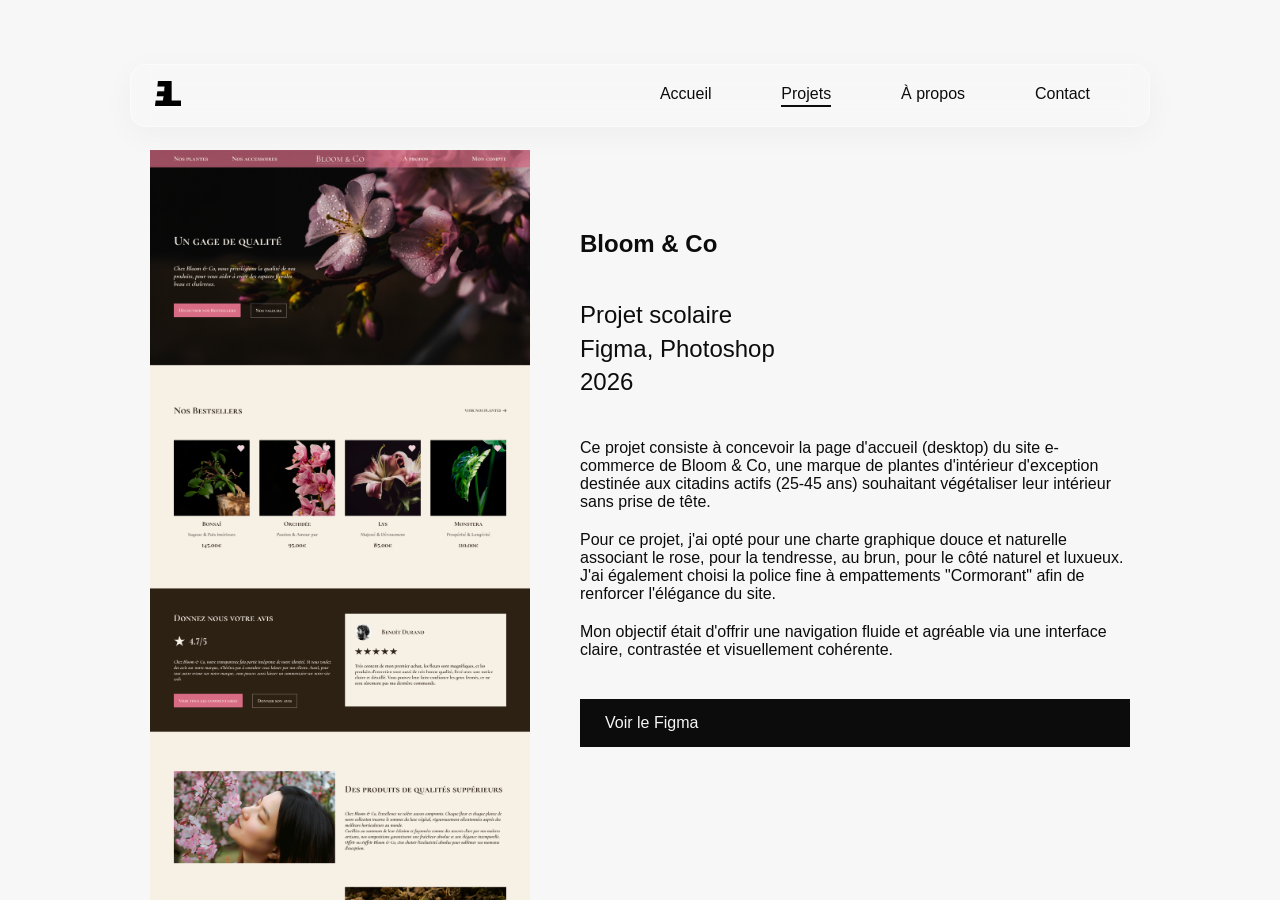
<file: bloom.html>
<!doctype html>
<html lang="en">
  <head>
    <meta charset="UTF-8" />
    <meta name="viewport" content="width=device-width, initial-scale=1.0" />
    <title>Projet - Bloom & Co</title>
    <link rel="stylesheet" href="./assets/style.css" />
    <link rel="stylesheet" href="./assets/style_projets.css" />
    <link rel="stylesheet" href="./assets/projets_responsive.css">
  </head>
  <body>
    <header>
      <a href="index.html" class="logo-link">
        <img
          src="./assets/img/logo_erwan_lemoult.png"
          alt="Logo Erwan Lemoult"
          class="logo"
        />
      </a>
      <div class="menu">
        <a href="index.html#accueil">Accueil</a>
        <a href="index.html#projets" class="active">Projets</a>
        <a href="index.html#propos">À propos</a>
        <a href="index.html#contact">Contact</a>
      </div>
    </header>

    <main>
      <section class="projet">
        <div class="projets_image">
          <div><img src="./assets/img/bloom_home.png" alt="" /></div>
          <div><img src="./assets/img/mockup_bloom.png" alt="" /></div>
        </div>

        <div class="projet_text">
          <div class="hero_text_div">
            <h1>Bloom & Co</h1>
            <h2>Projet scolaire<br />Figma, Photoshop<br />2026</h2>

            <div class="hero_paragraph">
              <p>
                Ce projet consiste à concevoir la page d'accueil (desktop) du
                site e-commerce de Bloom & Co, une marque de plantes d'intérieur
                d'exception destinée aux citadins actifs (25-45 ans) souhaitant
                végétaliser leur intérieur sans prise de tête.
              </p>
              <p>
                Pour ce projet, j'ai opté pour une charte graphique douce et
                naturelle associant le rose, pour la tendresse, au brun, pour le
                côté naturel et luxueux. J'ai également choisi la police fine à
                empattements "Cormorant" afin de renforcer l'élégance du site.
              </p>
              <p>
                Mon objectif était d'offrir une navigation fluide et agréable
                via une interface claire, contrastée et visuellement cohérente.
              </p>
            </div>

            <a
              href="https://www.figma.com/design/lr3B2QqwICqgcXGtUL0taj/Sans-titre?node-id=0-1&t=Wo06uUfYhRSAgVJu-1"
              class="btn-primary"
              target="_blank"
              >Voir le Figma</a
            >
          </div>
        </div>
      </section>
    </main>
    <script src="./assets/script_projet.js"></script>
  </body>
</html>
</file>
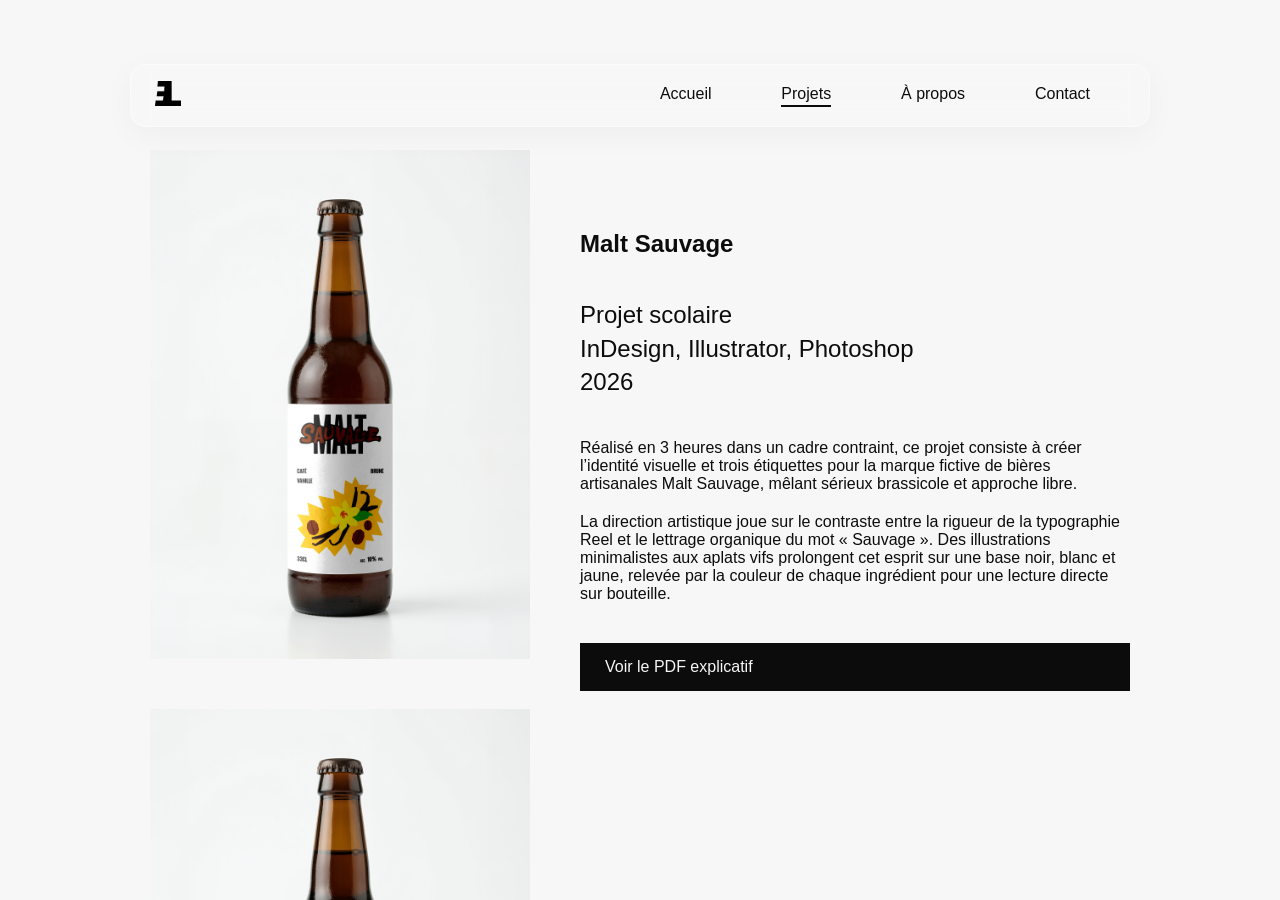
<file: malt_sauvage.html>
<!doctype html>
<html lang="en">
  <head>
    <meta charset="UTF-8" />
    <meta name="viewport" content="width=device-width, initial-scale=1.0" />
    <title>Projet - Malt Sauvage</title>
    <link rel="stylesheet" href="./assets/style.css" />
    <link rel="stylesheet" href="./assets/style_projets.css" />
    <link rel="stylesheet" href="./assets/projets_responsive.css">
  </head>
  <body>
    <header>
      <a href="index.html" class="logo-link">
        <img
          src="./assets/img/logo_erwan_lemoult.png"
          alt="Logo Erwan Lemoult"
          class="logo"
        />
      </a>
      <div class="menu">
        <a href="index.html#accueil">Accueil</a>
        <a href="index.html#projets" class="active">Projets</a>
        <a href="index.html#propos">À propos</a>
        <a href="index.html#contact">Contact</a>
      </div>
    </header>

    <main>
      <section class="projet">
        <div class="projets_image">
          <div><img src="./assets/img/mockup_vanille.png" alt="" /></div>
          <div><img src="./assets/img/mockup_citron.png" alt="" /></div>
          <div><img src="./assets/img/mockup_mangue.png" alt="" /></div>
        </div>

        <div class="projet_text">
          <div class="hero_text_div">
            <h1>Malt Sauvage</h1>
            <h2>
              Projet scolaire<br />InDesign, Illustrator, Photoshop<br />2026
            </h2>
            <div class="hero_paragraph">
              <p>
                Réalisé en 3 heures dans un cadre contraint, ce projet consiste
                à créer l’identité visuelle et trois étiquettes pour la marque
                fictive de bières artisanales Malt Sauvage, mêlant sérieux
                brassicole et approche libre.
              </p>
              <p>
                La direction artistique joue sur le contraste entre la rigueur
                de la typographie Reel et le lettrage organique du mot « Sauvage
                ». Des illustrations minimalistes aux aplats vifs prolongent cet
                esprit sur une base noir, blanc et jaune, relevée par la couleur
                de chaque ingrédient pour une lecture directe sur bouteille.
              </p>
            </div>
            <a
              href="./assets/doc/malt_sauvage_presentation.pdf"
              class="btn-primary"
              target="_blank"
              >Voir le PDF explicatif</a
            >
          </div>
        </div>
      </section>
    </main>
    <script src="./assets/script_projet.js"></script>
  </body>
</html>
</file>
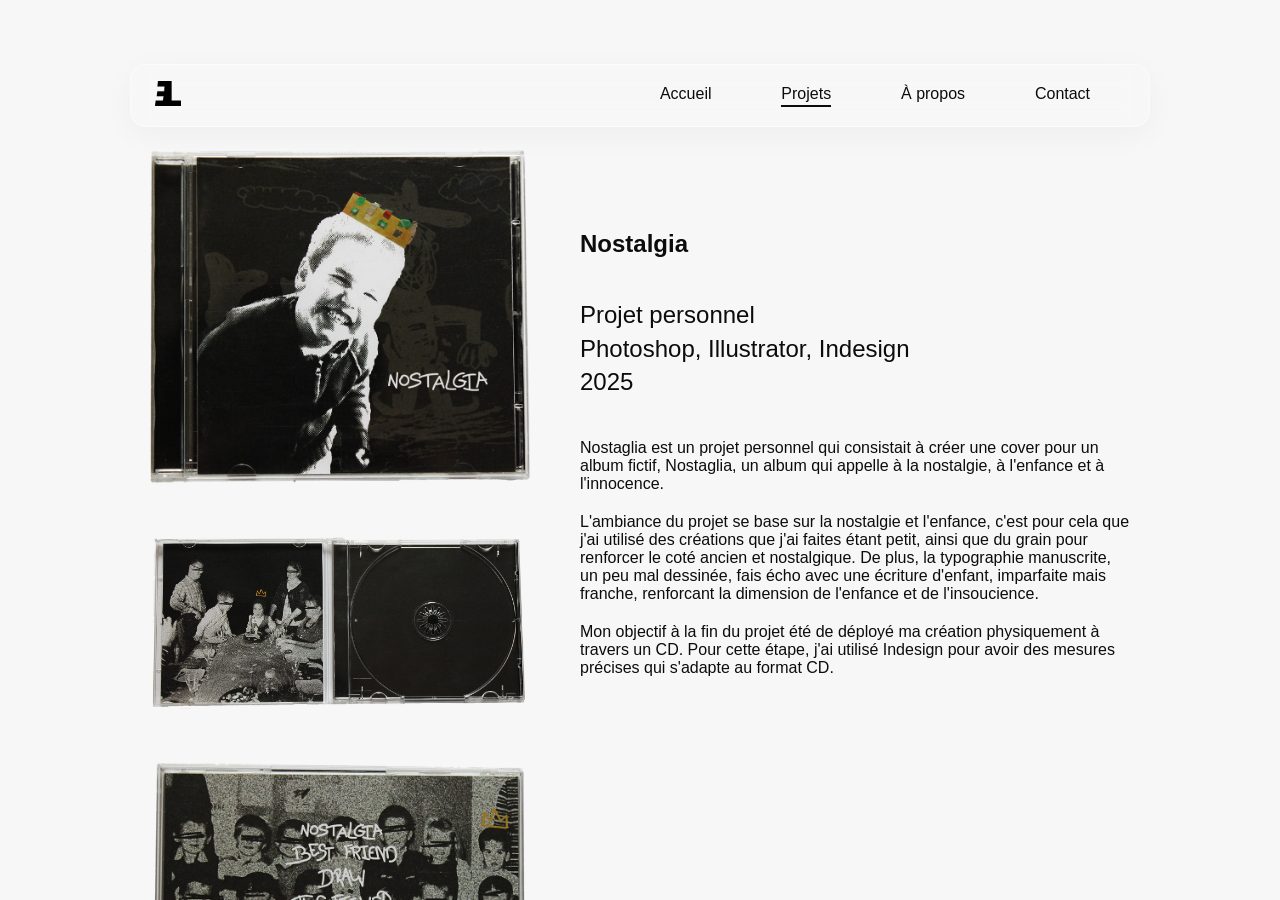
<file: nostalgia.html>
<!doctype html>
<html lang="en">
  <head>
    <meta charset="UTF-8" />
    <meta name="viewport" content="width=device-width, initial-scale=1.0" />
    <title>Projet - Nostalgia</title>
    <link rel="stylesheet" href="./assets/style.css" />
    <link rel="stylesheet" href="./assets/style_projets.css" />
    <link rel="stylesheet" href="./assets/projets_responsive.css">
  </head>
  <body>
    <header>
      <a href="index.html" class="logo-link">
        <img
          src="./assets/img/logo_erwan_lemoult.png"
          alt="Logo Erwan Lemoult"
          class="logo"
        />
      </a>
      <div class="menu">
        <a href="index.html#accueil">Accueil</a>
        <a href="index.html#projets" class="active">Projets</a>
        <a href="index.html#propos">À propos</a>
        <a href="index.html#contact">Contact</a>
      </div>
    </header>

    <main>
      <section class="projet">
        <div class="projets_image">
          <div><img src="./assets/img/cover cd.webp" alt="" /></div>
          <div><img src="./assets/img/IMG_1309.webp" alt="" /></div>
          <div><img src="./assets/img/IMG_1303.webp" alt="" /></div>
        </div>

        <div class="projet_text">
          <div class="hero_text_div">
            <h1>Nostalgia</h1>
            <h2>
              Projet personnel<br />Photoshop, Illustrator, Indesign<br />2025
            </h2>

            <div class="hero_paragraph">
              <p>
                Nostaglia est un projet personnel qui consistait à créer une
                cover pour un album fictif, Nostaglia, un album qui appelle à la
                nostalgie, à l'enfance et à l'innocence.
              </p>
              <p>
                L'ambiance du projet se base sur la nostalgie et l'enfance,
                c'est pour cela que j'ai utilisé des créations que j'ai faites
                étant petit, ainsi que du grain pour renforcer le coté ancien et
                nostalgique. De plus, la typographie manuscrite, un peu mal
                dessinée, fais écho avec une écriture d'enfant, imparfaite mais
                franche, renforcant la dimension de l'enfance et de
                l'insoucience.
              </p>
              <p>
                Mon objectif à la fin du projet été de déployé ma création
                physiquement à travers un CD. Pour cette étape, j'ai utilisé
                Indesign pour avoir des mesures précises qui s'adapte au format
                CD.
              </p>
            </div>
          </div>
        </div>
      </section>
    </main>
    <script src="./assets/script_projet.js"></script>
  </body>
</html>
</file>
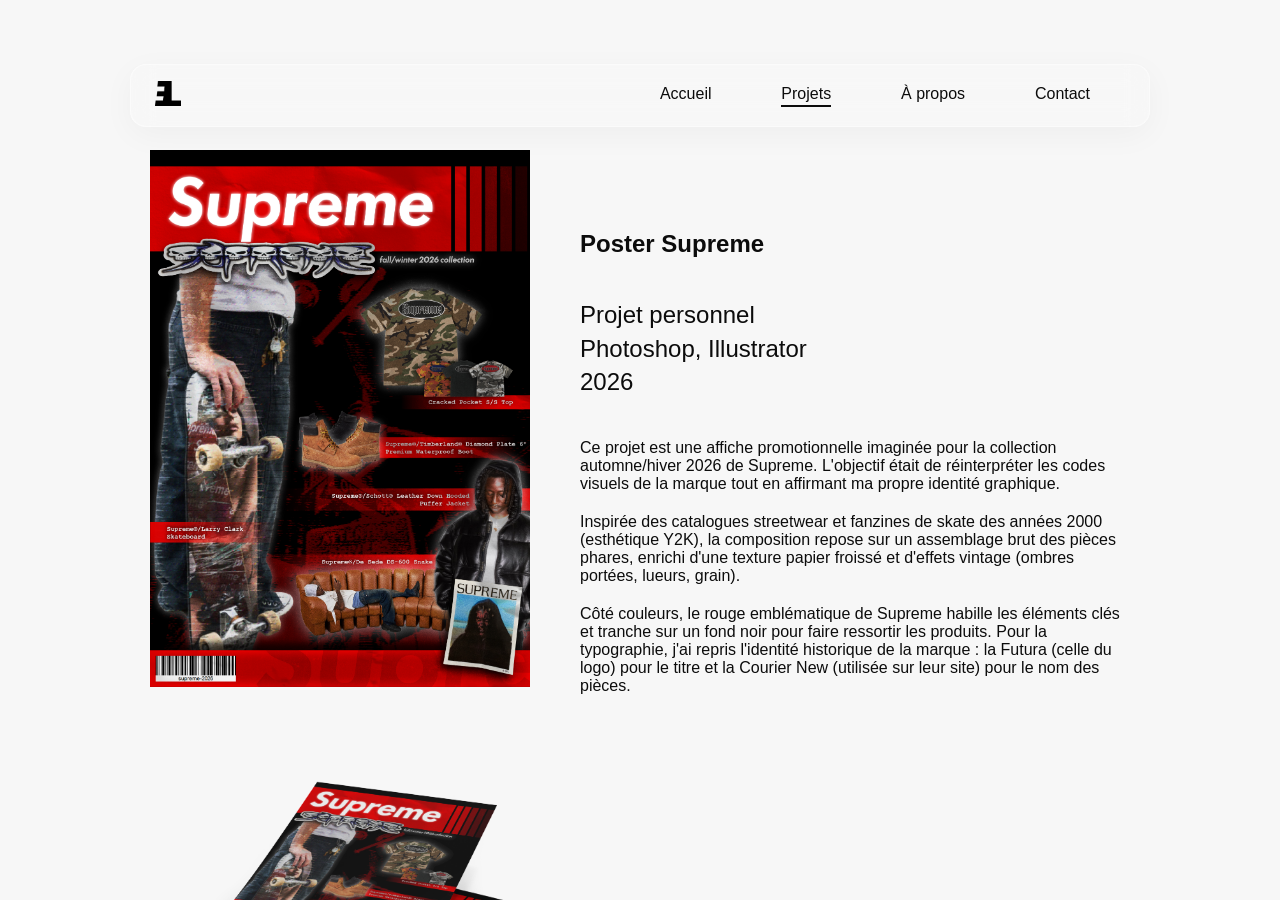
<file: supreme_poster.html>
<!doctype html>
<html lang="en">
  <head>
    <meta charset="UTF-8" />
    <meta name="viewport" content="width=device-width, initial-scale=1.0" />
    <title>Projet - Poster Supreme</title>
    <link rel="stylesheet" href="./assets/style.css" />
    <link rel="stylesheet" href="./assets/style_projets.css" />
    <link rel="stylesheet" href="./assets/projets_responsive.css" />
  </head>
  <body>
    <header>
      <a href="index.html" class="logo-link">
        <img
          src="./assets/img/logo_erwan_lemoult.png"
          alt="Logo Erwan Lemoult"
          class="logo"
        />
      </a>
      <div class="menu">
        <a href="index.html#accueil">Accueil</a>
        <a href="index.html#projets" class="active">Projets</a>
        <a href="index.html#propos">À propos</a>
        <a href="index.html#contact">Contact</a>
      </div>
    </header>

    <main>
      <section class="projet">
        <div class="projets_image">
          <div>
            <img src="./assets/img/Supreme_poster_project.jpg" alt="" />
          </div>
          <div><img src="./assets/img/supreme_poster.png" alt="" /></div>
        </div>

        <div class="projet_text">
          <div class="hero_text_div">
            <h1>Poster Supreme</h1>
            <h2>Projet personnel<br />Photoshop, Illustrator<br />2026</h2>

            <div class="hero_paragraph">
              <p>
                Ce projet est une affiche promotionnelle imaginée pour la
                collection automne/hiver 2026 de Supreme. L'objectif était de
                réinterpréter les codes visuels de la marque tout en affirmant
                ma propre identité graphique.
              </p>
              <p>
                Inspirée des catalogues streetwear et fanzines de skate des
                années 2000 (esthétique Y2K), la composition repose sur un
                assemblage brut des pièces phares, enrichi d'une texture papier
                froissé et d'effets vintage (ombres portées, lueurs, grain).
              </p>
              <p>
                Côté couleurs, le rouge emblématique de Supreme habille les
                éléments clés et tranche sur un fond noir pour faire ressortir
                les produits. Pour la typographie, j'ai repris l'identité
                historique de la marque : la Futura (celle du logo) pour le
                titre et la Courier New (utilisée sur leur site) pour le nom des
                pièces.
              </p>
            </div>
          </div>
        </div>
      </section>
    </main>
    <script src="./assets/script_projet.js"></script>
  </body>
</html>
</file>
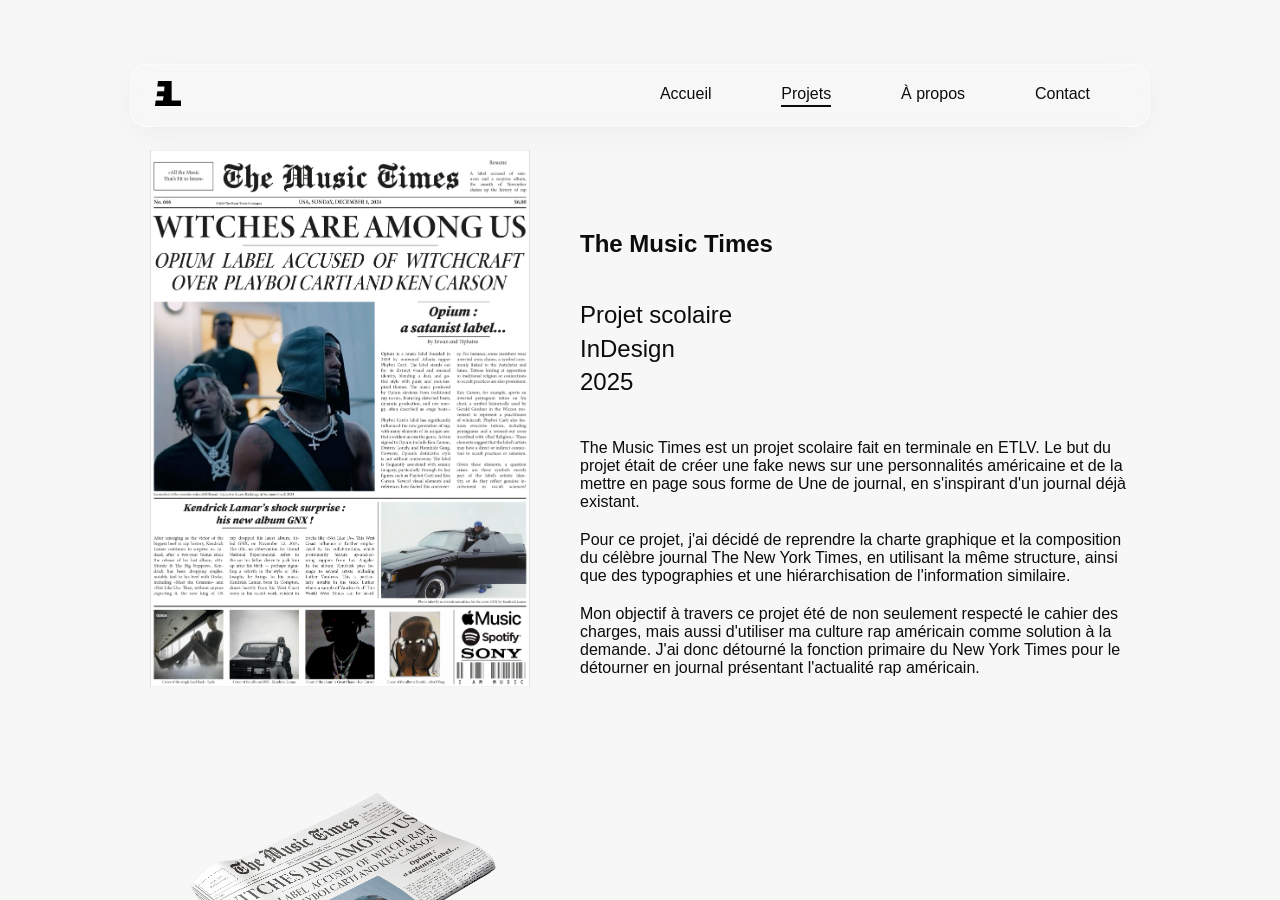
<file: the_music_times.html>
<!doctype html>
<html lang="en">
  <head>
    <meta charset="UTF-8" />
    <meta name="viewport" content="width=device-width, initial-scale=1.0" />
    <title>Projet - The Music Times</title>
    <link rel="stylesheet" href="./assets/style.css" />
    <link rel="stylesheet" href="./assets/style_projets.css" />
    <link rel="stylesheet" href="./assets/projets_responsive.css">
  </head>
  <body>
    <header>
      <a href="index.html" class="logo-link">
        <img
          src="./assets/img/logo_erwan_lemoult.png"
          alt="Logo Erwan Lemoult"
          class="logo"
        />
      </a>
      <div class="menu">
        <a href="index.html#accueil">Accueil</a>
        <a href="index.html#projets" class="active">Projets</a>
        <a href="index.html#propos">À propos</a>
        <a href="index.html#contact">Contact</a>
      </div>
    </header>

    <main>
      <section class="projet">
        <div class="projets_image">
          <div>
            <img src="./assets/img/page de j.jpg" alt="" />
          </div>
          <div><img src="./assets/img/journal.png" alt="" /></div>
        </div>

        <div class="projet_text">
          <div class="hero_text_div">
            <h1>The Music Times</h1>
            <h2>Projet scolaire<br />InDesign<br />2025</h2>

            <div class="hero_paragraph">
              <p>
              The Music Times est un projet scolaire fait en terminale en ETLV.
              Le but du projet était de créer une fake news sur une
              personnalités américaine et de la mettre en page sous forme de Une
              de journal, en s'inspirant d'un journal déjà existant.
            </p>
            <p>
              Pour ce projet, j'ai décidé de reprendre la charte graphique et la
              composition du célèbre journal The New York Times, en utilisant la
              même structure, ainsi que des typographies et une hiérarchisation
              de l'information similaire.
            </p>
            <p>
              Mon objectif à travers ce projet été de non seulement respecté le
              cahier des charges, mais aussi d'utiliser ma culture rap américain
              comme solution à la demande. J'ai donc détourné la fonction
              primaire du New York Times pour le détourner en journal présentant
              l'actualité rap américain.
            </p>
            </div>
            
          </div>
        </div>
      </section>
    </main>
    <script src="./assets/script_projet.js"></script>
  </body>
</html>
</file>
<file: assets/style.css>
/* ==========================================================
   RESET & BASE
   ========================================================== */
*,
*::before,
*::after {
  box-sizing: border-box;
  margin: 0;
  padding: 0;
}

html {
  scroll-behavior: smooth;
  overflow-x: hidden;
  width: 100%;
}

/* Masque la barre de scroll sur Firefox, IE et Edge */
html,
body {
  scrollbar-width: none;
  -ms-overflow-style: none;
}

/* Masque la barre de scroll sur Chrome, Safari et Opera */
html::-webkit-scrollbar,
body::-webkit-scrollbar {
  display: none;
}

body {
  font-family: "Poppins", sans-serif;
  font-weight: 400;
  color: #0c0c0c;
  background: #f7f7f7;
  overflow-x: hidden;
  width: 100%;
  padding: 0 150px;
}

#propos {
  margin-top: 50px;
}

a {
  text-decoration: none;
  color: inherit;
}

/* ==========================================================
   ÉCRAN DE CHARGEMENT (PRELOADER MINIMALISTE)
   ========================================================== */
.loader-note {
  display: none;
}

body.is-loading {
  overflow: hidden;
}

#loader {
  position: fixed;
  inset: 0;
  background-color: #f7f7f7;
  z-index: 9999;
  display: flex;
  justify-content: center;
  align-items: center;
  transition: transform 0.85s cubic-bezier(0.76, 0, 0.24, 1);
}

#loader.loader-hidden {
  transform: translateY(-100%);
  pointer-events: none;
}

.loader-content {
  display: flex;
  flex-direction: column;
  align-items: center;
  gap: 28px;
  transition:
    opacity 0.4s ease,
    transform 0.4s ease;
}

#loader.loader-hidden .loader-content {
  opacity: 0;
  transform: translateY(-20px);
}

.loader-logo {
  width: 66px;
  height: auto;
  animation: apparitionLogo 0.6s cubic-bezier(0.16, 1, 0.3, 1) forwards;
}

.loader-bar-bg {
  width: 180px;
  height: 2px;
  background-color: rgba(12, 12, 12, 0.15);
  overflow: hidden;
  position: relative;
}

.loader-bar-fill {
  width: 100%;
  height: 100%;
  background-color: #0c0c0c;
  transform: scaleX(0);
  transform-origin: left;
  animation: remplissageBarre 1.5s cubic-bezier(0.65, 0, 0.35, 1) forwards;
}

@keyframes apparitionLogo {
  from {
    opacity: 0;
    transform: translateY(15px);
  }
  to {
    opacity: 1;
    transform: translateY(0);
  }
}

@keyframes remplissageBarre {
  0% {
    transform: scaleX(0);
  }
  40% {
    transform: scaleX(0.45);
  }
  75% {
    transform: scaleX(0.85);
  }
  100% {
    transform: scaleX(1);
  }
}

/* ==========================================================
   ANIMATION D'APPARITION AU SCROLL (VERSION RENFORCÉE)
   ========================================================== */
.reveal {
  opacity: 0;
  transform: translateY(60px);
  transition:
    opacity 0.9s cubic-bezier(0.16, 1, 0.3, 1),
    transform 0.9s cubic-bezier(0.16, 1, 0.3, 1);
  will-change: opacity, transform;
}

.reveal.is-visible {
  opacity: 1;
  transform: translateY(0);
}

/* ==========================================================
   BOUTONS & HOVER
   ========================================================== */
.btn-primary,
.btn-secondary {
  display: inline-block;
  padding: 15px 25px;
  font-weight: 500;
  outline: 2px solid #0c0c0c;
  outline-offset: -2px;
  transition:
    background-color 0.25s ease,
    color 0.25s ease,
    transform 0.2s ease;
}

.btn-primary {
  background-color: #0c0c0c;
  color: #f7f7f7;
}

.btn-primary:hover {
  background-color: transparent;
  color: #0c0c0c;
  transform: translateY(-2px);
}

.btn-secondary {
  background-color: transparent;
  color: #0c0c0c;
}

.btn-secondary:hover {
  background-color: #0c0c0c;
  color: #f7f7f7;
  transform: translateY(-2px);
}

/* ==========================================================
   HEADER (GLASSMORPHISM DESKTOP + BLANC AU SURVOL)
   ========================================================== */
header {
  position: fixed;
  top: 64px;
  left: 130px;
  right: 130px;
  padding: 16px 24px;
  display: flex;
  justify-content: space-between;
  align-items: center;
  z-index: 100;
  color: #0c0c0c;

  /* Effet Glassmorphism au repos */
  background: rgba(255, 255, 255, 0.1);
  backdrop-filter: blur(12px);
  -webkit-backdrop-filter: blur(12px);
  border: 1px solid rgba(255, 255, 255, 0.45);
  border-radius: 16px;
  box-shadow: 0 8px 32px rgba(12, 12, 12, 0.04);
  transition:
    background-color 0.25s ease,
    border-color 0.25s ease,
    box-shadow 0.25s ease;
}

header:hover {
  background: rgba(255, 255, 255, 0.55);
  border-color: rgba(255, 255, 255, 0.95);
  box-shadow: 0 8px 30px rgba(12, 12, 12, 0.06);
}

.logo {
  width: 26px;
  height: 25px;
}

.menu {
  width: 500px;
  display: flex;
  justify-content: space-around;
}

header .menu a {
  position: relative;
  padding-bottom: 4px;
}

header .menu a::after {
  content: "";
  position: absolute;
  bottom: 0;
  left: 0;
  width: 0;
  height: 2px;
  background-color: #0c0c0c;
  transition: width 0.25s ease;
}

header .menu a:hover::after,
header .menu a.active::after {
  width: 100%;
}

/* ==========================================================
   HERO
   ========================================================== */
.hero {
  margin-top: 150px;
  height: 750px;
  display: flex;
  gap: 50px;
}

.hero_content {
  position: relative;
  width: 785px;
  height: 750px;
  background-image: url(./img/portrait1.png);
  background-size: contain;
  background-position: bottom center;
  background-repeat: no-repeat;
}

.degrade {
  position: absolute;
  bottom: 0;
  left: 0;
  width: 100%;
  height: 46px;
  background: linear-gradient(to bottom, rgba(255, 255, 255, 0), #f7f7f7);
  pointer-events: none;
}

.hero_text {
  width: 785px;
  height: 750px;
  display: flex;
  flex-direction: column;
  justify-content: flex-end;
  align-items: flex-end;
  padding: 150px 0;
}

.hero_text_div {
  display: flex;
  flex-direction: column;
  gap: 40px;
  width: 550px;
}

.hero_text_div h2 {
  font-size: 24px;
  font-weight: 500;
  line-height: 1.4;
}

.btn_div {
  display: flex;
  gap: 50px;
}

/* ==========================================================
   PROJETS
   ========================================================== */
.projets {
  margin-top: 230px;
  display: flex;
  flex-direction: column;
  gap: 50px;
}

.projets h1 {
  font-size: 32px;
  font-weight: 700;
  margin-bottom: 50px;
}

.all_projets {
  width: 100%;
  display: flex;
  flex-direction: column;
}

.filtres,
.projets_div {
  display: grid;
  grid-template-columns: 7fr 4fr 3.5fr 1.5fr 30px;
  align-items: center;
}

.filtres a {
  justify-self: start;
  width: fit-content;
  color: #0c0c0c;
  transition: color 0.2s ease;
}

.filtres a:hover,
.filtres a.actif {
  color: #0c0c0c;
  text-decoration: underline;
}

.filtres span {
  display: inline-flex;
  align-items: center;
  gap: 8px;
}

.filtres > * {
  display: flex;
  align-items: center;
  gap: 8px;
}

.sort_svg {
  width: 18px;
  height: 18px;
  display: block;
  flex-shrink: 0;
}

.projets_div {
  position: relative;
  height: 140px;
  padding: 0;
  border-top: 3px solid #000;
  font-size: 20px;
  font-weight: 500;
  overflow: hidden;
  z-index: 1;
  transition:
    color 0.3s ease,
    opacity 0.9s cubic-bezier(0.16, 1, 0.3, 1),
    transform 0.9s cubic-bezier(0.16, 1, 0.3, 1);
}

.projets_div::before {
  content: "";
  position: absolute;
  inset: 0;
  background-color: #0c0c0c;
  transform: scaleY(0);
  transform-origin: bottom;
  transition: transform 0.35s cubic-bezier(0.16, 1, 0.3, 1);
  z-index: -1;
}

.projets_div:hover::before {
  transform: scaleY(1);
}

.projets_div:hover {
  color: #f7f7f7;
}

.projets_nom {
  font-size: 64px;
  font-weight: 500;
  white-space: nowrap;
  transition: transform 0.35s cubic-bezier(0.16, 1, 0.3, 1);
}

.projets_div:hover .projets_nom {
  transform: translateX(24px);
}

.projets_date,
.filtres > :nth-child(4) {
  text-align: left;
  white-space: nowrap;
}

.plus_svg {
  width: 30px;
  height: 30px;
  justify-self: end;
  transition:
    transform 0.35s cubic-bezier(0.16, 1, 0.3, 1),
    filter 0.3s ease;
}

.projets_div:hover .plus_svg {
  filter: invert(1);
  transform: translateX(-24px) rotate(90deg);
}

/* ==========================================================
   À PROPOS
   ========================================================== */
.propos {
  margin-top: 200px;
  display: flex;
  align-items: center;
  gap: 50px;
}

.propos_content {
  flex: 1;
  min-width: 0;
  display: flex;
  flex-direction: column;
  gap: 50px;
}

.propos_content h1 {
  font-size: 32px;
  font-weight: 700;
  margin-bottom: 20px;
}

.propos_text {
  max-width: 550px;
  width: 100%;
  display: flex;
  flex-direction: column;
  gap: 20px;
}

.propos_text h2 {
  font-size: 24px;
  font-weight: 700;
}

.propos_text p {
  font-size: 16px;
  font-weight: 400;
  line-height: 1.5;
}

.propos_img {
  position: relative;
  flex: 1;
  min-width: 0;
  height: 750px;
  background-image: url(./img/portrait2.png);
  background-size: contain;
  background-position: bottom center;
  background-repeat: no-repeat;
}

/* ==========================================================
   CONTACT
   ========================================================== */
.contact {
  margin-top: 200px;
  margin-bottom: 200px;
  display: flex;
  flex-wrap: wrap;
  align-items: flex-start;
  column-gap: 50px;
  row-gap: 80px;
}

.contact h1 {
  width: 100%;
  font-size: 32px;
  font-weight: 700;
}

.contact_text {
  flex: 1;
  min-width: 0;
  display: flex;
  flex-direction: column;
  gap: 25px;
}

.contact_text h2 {
  max-width: 550px;
  font-size: 24px;
  font-weight: 500;
  line-height: 1.4;
  margin-bottom: 25px;
}

.contact_text p {
  font-size: 16px;
  font-weight: 400;
}

.contact_text a {
  font-weight: 700;
  text-decoration: underline;
}

.contact_form {
  flex: 1;
  min-width: 0;
}

.contact_form form {
  display: flex;
  flex-direction: column;
  align-items: flex-start;
  gap: 35px;
}

.contact_form form div {
  width: 100%;
  display: flex;
  flex-direction: column;
  gap: 10px;
}

.contact_form label {
  font-size: 16px;
  font-weight: 500;
}

.contact_form input,
.contact_form textarea {
  width: 100%;
  padding: 10px 0;
  border: 0;
  border-bottom: 2px solid #0c0c0c;
  background: transparent;
  font-family: inherit;
  font-size: 14px;
  color: #0c0c0c;
  outline: none;
  resize: none;
  transition:
    background-color 0.25s ease,
    padding 0.25s ease;
}

.contact_form textarea {
  resize: vertical;
  min-height: 43px;
  max-height: 300px;
}

.contact_form input::placeholder,
.contact_form textarea::placeholder {
  color: #797979;
  opacity: 1;
  transition: opacity 0.2s ease;
}

.contact_form input:focus,
.contact_form textarea:focus {
  background-color: #ebebeb;
  padding-left: 12px;
  padding-right: 12px;
}

.contact_form input:focus::placeholder,
.contact_form textarea:focus::placeholder {
  opacity: 0;
}

.contact_form button {
  padding: 15px 25px;
  background-color: #0c0c0c;
  color: #f7f7f7;
  border: 0;
  font-family: inherit;
  font-size: 16px;
  font-weight: 500;
  cursor: pointer;
}

/* ==========================================================
   FOOTER
   ========================================================== */
footer {
  width: calc(100% + 300px);
  margin-left: -150px;
  padding: 80px 150px;
  background-color: #0c0c0c;
  color: #f7f7f7;
  display: flex;
  flex-direction: column;
  align-items: center;
  gap: 70px;
}

footer .logo {
  width: 66px;
  height: auto;
  filter: invert(1);
}

footer .menu {
  width: 100%;
  max-width: 850px;
  display: flex;
  justify-content: space-between;
  font-size: 16px;
  font-weight: 500;
}

footer p {
  font-size: 14px;
  font-weight: 400;
  text-align: center;
}

/* ==========================================================
   PREVIEW FLOTTANTE AU SURVOL DES PROJETS (DESKTOP)
   ========================================================== */
.project-preview {
  position: fixed;
  top: 0;
  left: 0;
  width: fit-content;
  height: fit-content;
  background-color: #f7f7f7;
  border: 2px solid #0c0c0c;
  box-shadow: 0 18px 40px rgba(12, 12, 12, 0.22);
  pointer-events: none;
  z-index: 200;
  overflow: hidden;
  opacity: 0;
  transform: translate(-50%, -50%) scale(0.88);
  transition:
    opacity 0.25s ease,
    transform 0.25s cubic-bezier(0.16, 1, 0.3, 1);
}

.project-preview.is-visible {
  opacity: 1;
  transform: translate(-50%, -50%) scale(1);
}

.project-preview img {
  display: block;
  width: auto;
  height: auto;
  max-width: 300px;
  max-height: 300px;
}
</file>
<file: assets/style_projets.css>
html,
body {
  height: 100vh;
  overflow: hidden;
}

.projet {
  margin-top: 150px;
  height: calc(100vh - 150px);
  display: flex;
  gap: 50px;
}

.projets_image {
  position: relative;
  width: 785px;
  height: 100%;
  overflow-y: auto;
  display: flex;
  flex-direction: column;
  gap: 50px;
  padding-bottom: 50px;
  scrollbar-width: none;
}

.projets_image::-webkit-scrollbar {
  display: none;
}

.projets_image img {
  width: 100%;
  height: auto;
  display: block;
}

.projet_text {
  width: 785px;
  height: 100%;
  display: flex;
  flex-direction: column;
  justify-content: flex-start;
  align-items: flex-end;
  padding-top: 80px;
}

.hero_paragraph{
  display: flex;
  flex-direction: column;
  gap: 20px;
}

/* ==========================================================
   LOUPE RECTANGULAIRE AU SURVOL DES IMAGES
   ========================================================== */
.projets_image img {
  cursor: none; /* Masque le curseur par défaut pour laisser place au rectangle loupe */
}

.loupe-projet {
  position: fixed;
  width: 260px;  /* Largeur du rectangle loupe */
  height: 180px; /* Hauteur du rectangle loupe */
  border: 2px solid #0c0c0c;
  background-color: #f7f7f7;
  background-repeat: no-repeat;
  pointer-events: none; /* Permet de continuer à scroller et survoler l'image sans gêne */
  z-index: 500;
  opacity: 0;
  transform: translate(-50%, -50%) scale(0.92);
  transition: opacity 0.2s ease, transform 0.2s cubic-bezier(0.16, 1, 0.3, 1);
  box-shadow: 0 12px 35px rgba(12, 12, 12, 0.18);
}

.loupe-projet.est-visible {
  opacity: 1;
  transform: translate(-50%, -50%) scale(1);
}
</file>
<file: assets/projets_responsive.css>
/* ==========================================================
   RESPONSIVE MOBILE — PAGES PROJETS (<= 768px)
   ========================================================== */
@media screen and (max-width: 768px) {
  /* ----------------------------------------------------------
     1. RÉACTIVATION DU SCROLL & MARGES LATÉRALES (24px)
     ---------------------------------------------------------- */
  html,
  body {
    height: auto;
    min-height: 100%;
    overflow-x: hidden;
    overflow-y: auto;
  }

  body {
    padding: 0 24px;
  }

/* ----------------------------------------------------------
     2. HEADER & MENU (COLLÉ EN HAUT PLEINE LARGEUR + FOND BLANC)
     ---------------------------------------------------------- */
  header,
  header:hover {
    top: 0;
    left: 0;
    right: 0;
    padding: 20px 24px 16px 24px;
    background: #ffffff;
    backdrop-filter: none;
    -webkit-backdrop-filter: none;
    border: none;
    border-radius: 0;
    box-shadow: 0 4px 20px rgba(12, 12, 12, 0.06);
    flex-direction: column;
    align-items: center;
    gap: 18px;
  }

  header .logo-link {
    display: flex;
    justify-content: center;
  }

  header .menu {
    width: 100%;
    justify-content: space-between;
  }

  header .menu a {
    font-size: 14px;
  }

/* ----------------------------------------------------------
     3. CONTENEUR PROJET (MÊME RESPIRATION SOUS LE HEADER QUE L'INDEX)
     ---------------------------------------------------------- */
  .projet {
    margin-top: 0;
    padding-top: 140px;
    height: auto;
    flex-direction: column;
    gap: 48px;
    padding-bottom: 80px;
  }

  /* Bloc texte placé en premier pour lire le contexte avant les visuels */
  .projet_text {
    order: 1;
    width: 100%;
    height: auto;
    align-items: flex-start;
    padding-top: 0;
  }

  .projet_text .hero_text_div {
    width: 100%;
    gap: 24px;
  }

  .projet_text h1 {
    font-size: 32px;
    line-height: 1.15;
  }

  .projet_text h2 {
    font-size: 20px;
    line-height: 1.4;
  }

  .hero_paragraph {
    gap: 16px;
  }

  .hero_paragraph p {
    font-size: 15px;
    line-height: 1.6;
  }

  .projet_text .btn-primary {
    width: 100%;
    text-align: center;
  }

  /* Galerie d'images empilée proprement sous le texte */
  .projets_image {
    order: 2;
    width: 100%;
    height: auto;
    overflow-y: visible;
    gap: 24px;
    padding-bottom: 0;
  }

  .projets_image img {
    cursor: auto;
  }

  /* Masque la loupe desktop sur écran tactile */
  .loupe-projet {
    display: none !important;
  }
}

/* ==========================================================
   TRÈS PETITS ÉCRANS (<= 380px)
   ========================================================== */
@media screen and (max-width: 380px) {
  body {
    padding: 0 18px;
  }

  header {
    left: 18px;
    right: 18px;
  }

  header .menu a {
    font-size: 13px;
  }

  header,
  header:hover {
    padding: 18px 18px 14px 18px;
  }
}
</file>
